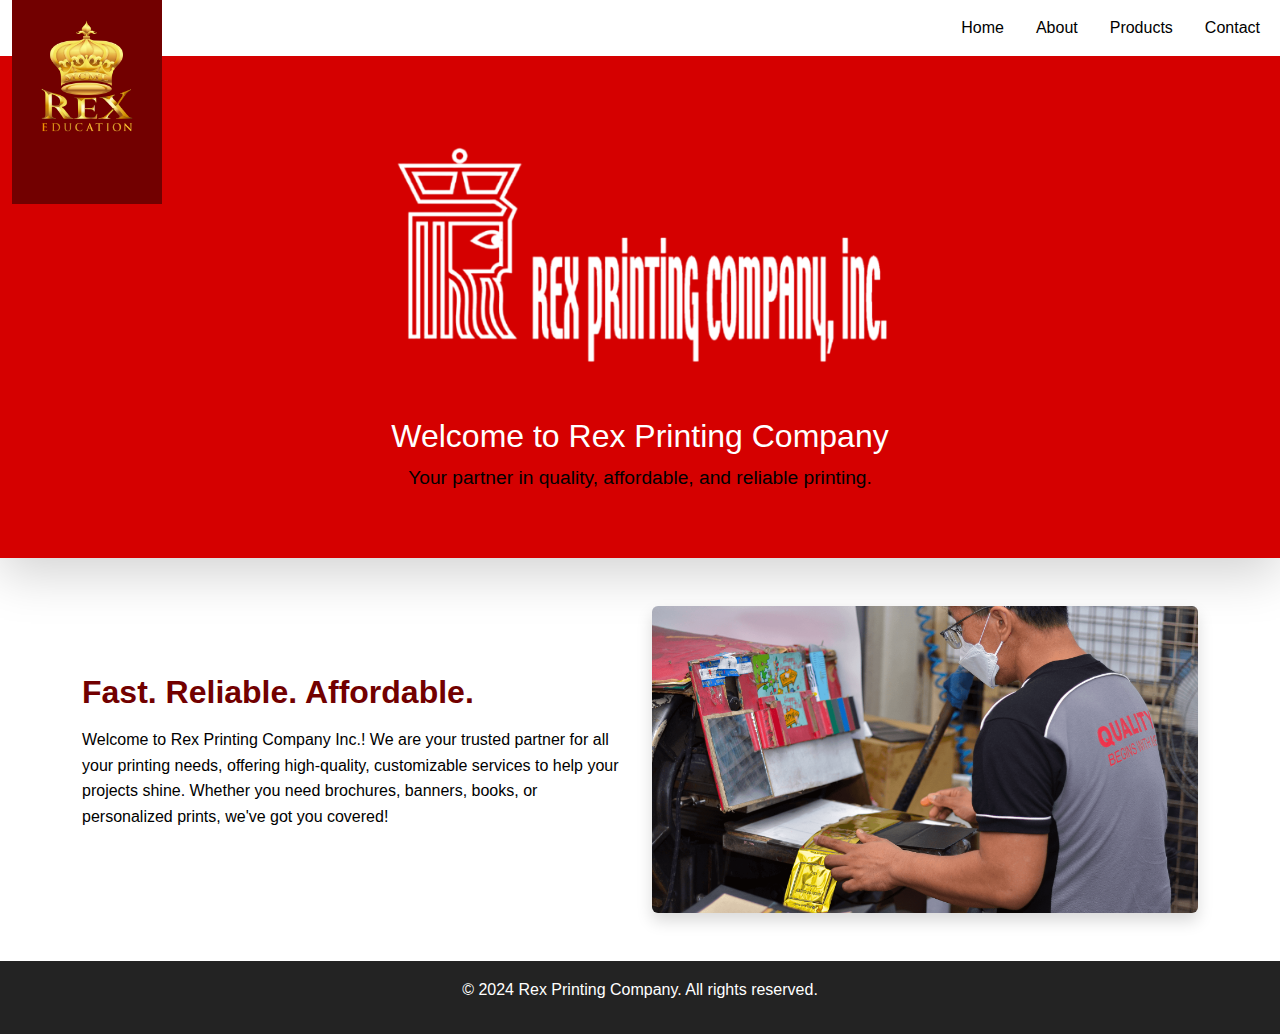
<file: index.html>
<!DOCTYPE html>
<html lang="en">
<head>
  <meta charset="UTF-8">
  <meta name="viewport" content="width=device-width, initial-scale=1.0">
  <link href="https://cdn.jsdelivr.net/npm/bootstrap@5.3.3/dist/css/bootstrap.min.css" rel="stylesheet" integrity="sha384-QWTKZyjpPEjISv5WaRU9OFeRpok6YctnYmDr5pNlyT2bRjXh0JMhjY6hW+ALEwIH" crossorigin="anonymous">
  <link rel="stylesheet" href="assets/css/style.css">
  <title>Rex Printing Company</title>
</head>
<body>
  <nav class="navbar navbar-expand navbar-dark" style="background-color: #ffffff;">
    <div class="container-fluid">
      <a class="navbar-brand" href="index.html">
        <img src="assets/img/logo.png" alt="Rex Education Logo" width="150" class="logo">
      </a>
      <button class="navbar-toggler" type="button" data-bs-toggle="collapse" data-bs-target="#navbarNav">
        <span class="navbar-toggler-icon"></span>
      </button>
      <div class="collapse navbar-collapse" id="navbarNav">
        <ul class="navbar-nav ms-auto">
          <li class="nav-item"><a class="nav-link" href="./index.html">Home</a></li>
          <li class="nav-item"><a class="nav-link" href="./pages/About/index.html">About</a></li>
          <li class="nav-item"><a class="nav-link" href="./pages/Menu/index.html">Products</a></li>
          <li class="nav-item"><a class="nav-link" href="./pages/Contact/index.html">Contact</a></li>
        </ul>
      </div>
    </div>
  </nav>

  <header class="text-center text-white py-5 shadow-lg" style="background-color: #d50000;">
    <img src="assets/img/banner.png" alt="banner" width="550" class="banner mb-4">
    <h1>Welcome to Rex Printing Company</h1>
    <p>Your partner in quality, affordable, and reliable printing.</p>
  </header>

  <main class="container my-5">
    <div class="row align-items-center">
      <div class="col-md-6">
        <h2>Fast. Reliable. Affordable.</h2>
        <p>Welcome to Rex Printing Company Inc.! We are your trusted partner for all your printing needs, offering high-quality, customizable services to help your projects shine. Whether you need brochures, banners, books, or personalized prints, we've got you covered!</p>
      </div>
      <div class="col-md-6">
        <img src="assets/img/Printing Services.png" alt="Printing Services" class="img-fluid rounded shadow">
      </div>
    </div>
  </main>

  <footer class="footer py-3" style="background-color: #232323;">
    <div class="container text-center text-white">
      <p class="footer">&copy; 2024 Rex Printing Company. All rights reserved.</p>
    </div>
  </footer>

  <script src="https://cdn.jsdelivr.net/npm/bootstrap@5.3.3/dist/js/bootstrap.bundle.min.js" integrity="sha384-YvpcrYf0tY3lHB60NNkmXc5s9fDVZLESaAA55NDzOxhy9GkcIdslK1eN7N6jIeHz" crossorigin="anonymous"></script>
</body>
</html>
</file>
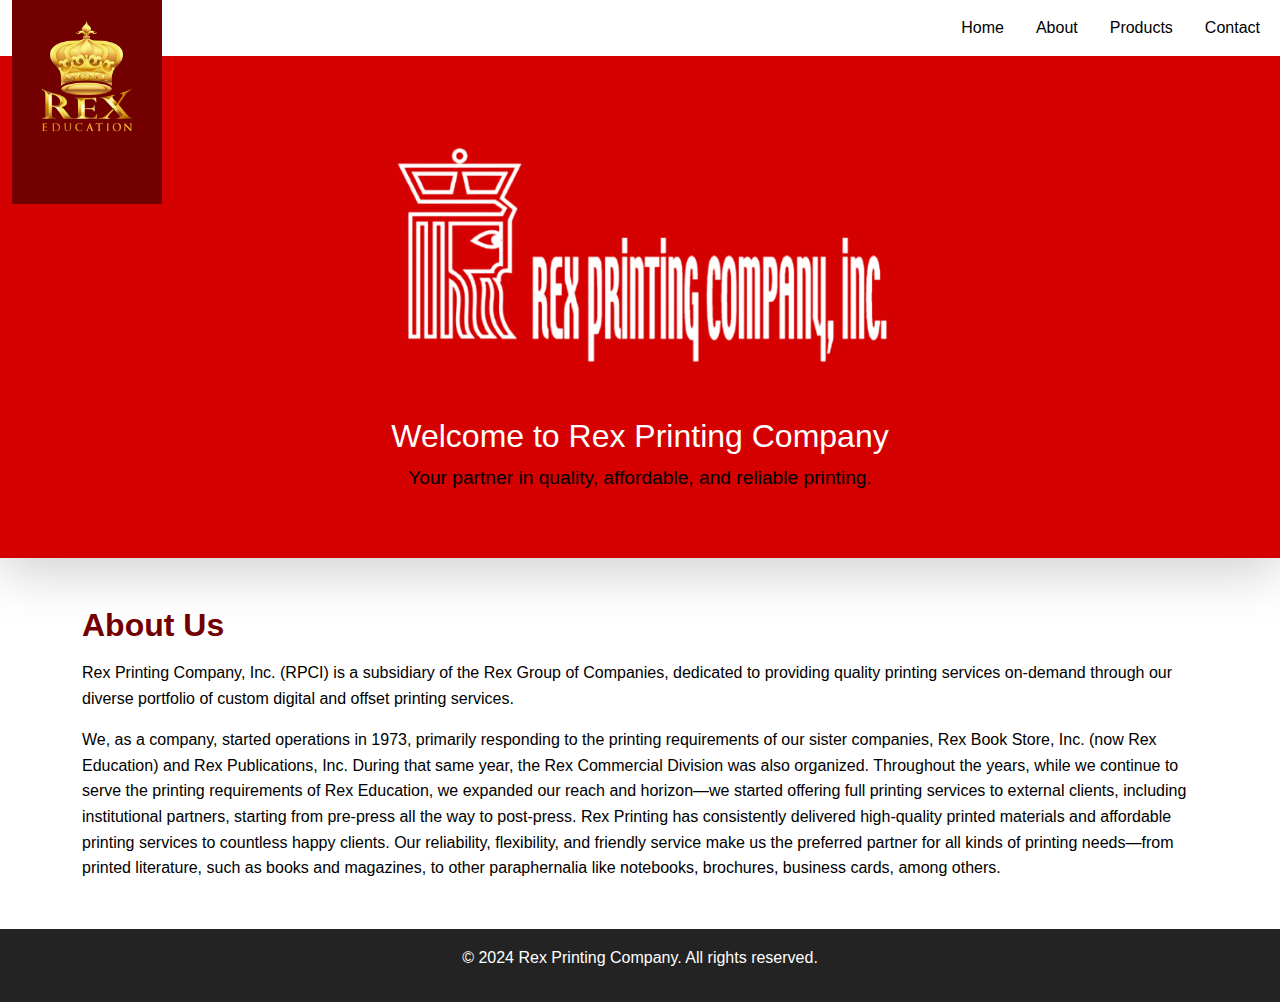
<file: pages/About/index.html>
<!DOCTYPE html>
<html lang="en">
<head>
  <meta charset="UTF-8">
  <meta name="viewport" content="width=device-width, initial-scale=1.0">
  <link href="https://cdn.jsdelivr.net/npm/bootstrap@5.3.3/dist/css/bootstrap.min.css" rel="stylesheet" integrity="sha384-QWTKZyjpPEjISv5WaRU9OFeRpok6YctnYmDr5pNlyT2bRjXh0JMhjY6hW+ALEwIH" crossorigin="anonymous">
  <link rel="stylesheet" href="assets/css/style.css">
  <title>Rex Printing Company</title>
</head>
<body>
  <nav class="navbar navbar-expand navbar-dark" style="background-color: #ffffff;">
    <div class="container-fluid">
      <a class="navbar-brand" href="index.html">
        <img src="assets/img/logo.png" alt="Rex Education Logo" width="150" class="logo">
      </a>
      <button class="navbar-toggler" type="button" data-bs-toggle="collapse" data-bs-target="#navbarNav">
        <span class="navbar-toggler-icon"></span>
      </button>
      <div class="collapse navbar-collapse" id="navbarNav">
        <ul class="navbar-nav ms-auto">
          <li class="nav-item"><a class="nav-link" href="../../index.html">Home</a></li>
          <li class="nav-item"><a class="nav-link" href="/pages/About/index.html">About</a></li>
          <li class="nav-item"><a class="nav-link" href="../../pages/Menu/index.html">Products</a></li>
          <li class="nav-item"><a class="nav-link" href="../../pages/Contact/index.html">Contact</a></li>
        </ul>
      </div>
    </div>
  </nav>

  <header class="text-center text-white py-5 shadow-lg" style="background-color: #d50000;">
    <img src="assets/img/banner.png" alt="banner" width="550" class="banner mb-4">
    <h1>Welcome to Rex Printing Company</h1>
    <p>Your partner in quality, affordable, and reliable printing.</p>
  </header>
  <main class="container my-5">
    <h2>About Us</h2>
    <p>Rex Printing Company, Inc. (RPCI) is a subsidiary of the Rex Group of Companies, dedicated to providing quality printing services on-demand through our diverse portfolio of custom digital and offset printing services.</p>
    <p>We, as a company,  started operations in 1973, primarily responding to the printing requirements of our sister companies, Rex Book Store, Inc. (now Rex Education) and Rex Publications, Inc. During that same year, the Rex Commercial Division was also organized. Throughout the years, while we continue to serve the printing requirements of Rex Education, we expanded our reach and horizon—we started offering full printing services to external clients, including institutional partners, starting from pre-press all the way to post-press. Rex Printing has consistently delivered high-quality printed materials and affordable printing services to countless happy clients. Our reliability, flexibility, and friendly service make us the preferred partner for all kinds of printing needs—from printed literature, such as books and magazines, to other paraphernalia like notebooks, brochures, business cards, among others.</p>
  </main>
  <footer class="footer py-3" style="background-color: #232323;">
    <div class="container text-center text-white">
      <p class="footer">&copy; 2024 Rex Printing Company. All rights reserved.</p>
    </div>
  </footer>
  <script src="https://cdn.jsdelivr.net/npm/bootstrap@5.3.3/dist/js/bootstrap.bundle.min.js" integrity="sha384-YvpcrYf0tY3lHB60NNkmXc5s9fDVZLESaAA55NDzOxhy9GkcIdslK1eN7N6jIeHz" crossorigin="anonymous"></script>
</body>
</html>
</file>
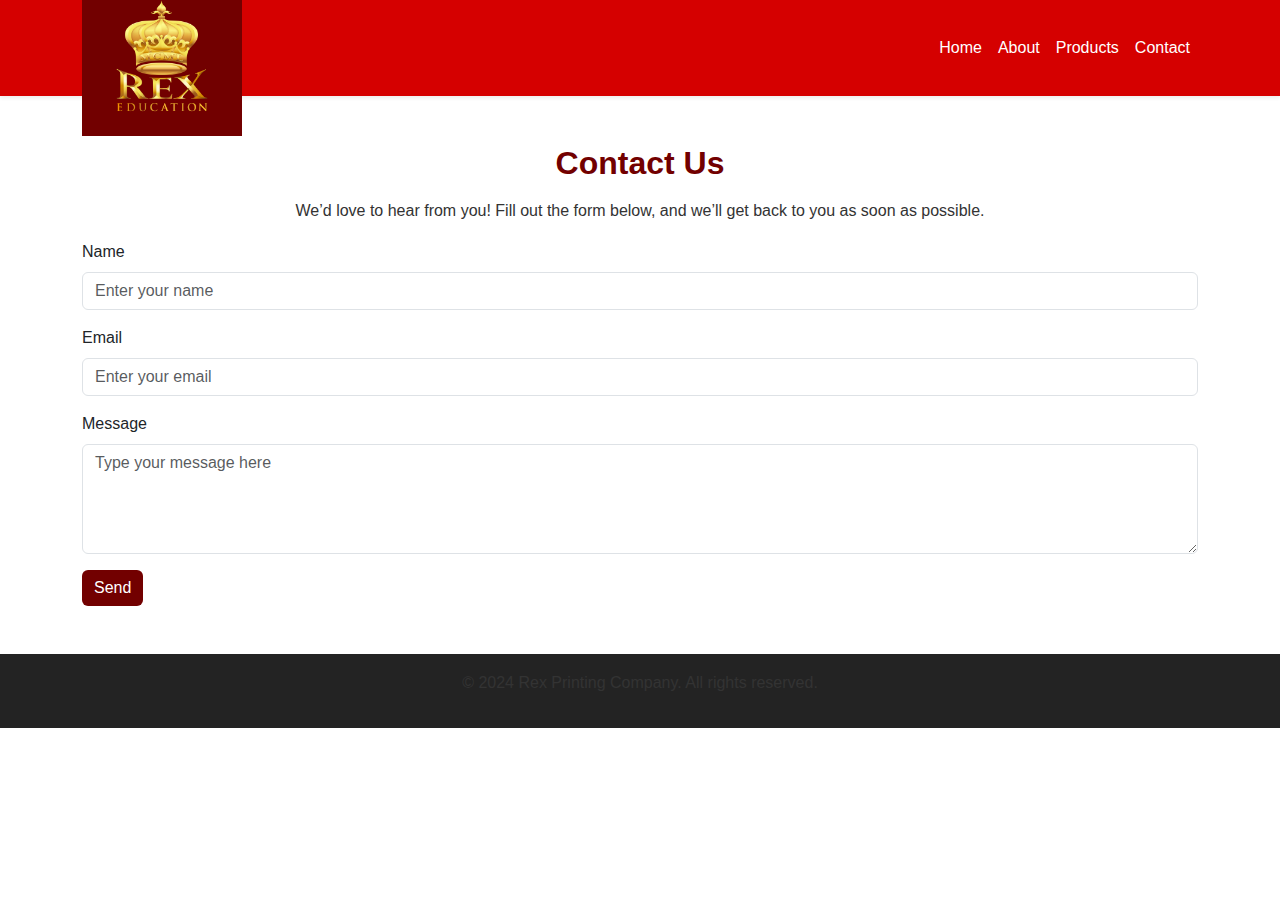
<file: pages/Contact/index.html>
<!DOCTYPE html>
<html lang="en">
<head>
  <meta charset="UTF-8">
  <meta name="viewport" content="width=device-width, initial-scale=1.0">
  <link href="https://cdn.jsdelivr.net/npm/bootstrap@5.3.3/dist/css/bootstrap.min.css" rel="stylesheet" integrity="sha384-QWTKZyjpPEjISv5WaRU9OFeRpok6YctnYmDr5pNlyT2bRjXh0JMhjY6hW+ALEwIH" crossorigin="anonymous">
  <link rel="stylesheet" href="assets/css/style.css">
  <title>Rex Printing Company</title>
</head>
<body>
  
  <nav class="navbar navbar-expand-lg navbar-light shadow-sm" style="background-color: #d50000;">
    <div class="container">
      <a class="navbar-brand" href="index.html">
        <img src="assets/img/logo.png" alt="Rex Education Logo" width="150" class="logo">
      </a>
      <button class="navbar-toggler" type="button" data-bs-toggle="collapse" data-bs-target="#navbarNav" aria-controls="navbarNav" aria-expanded="false" aria-label="Toggle navigation">
        <span class="navbar-toggler-icon"></span>
      </button>
      <div class="collapse navbar-collapse" id="navbarNav">
        <ul class="navbar-nav ms-auto">
          <li class="nav-item"><a class="nav-link" href="../../index.html">Home</a></li>
          <li class="nav-item"><a class="nav-link" href="../../pages/About/index.html">About</a></li>
          <li class="nav-item"><a class="nav-link" href="../../pages/Menu/index.html">Products</a></li>
          <li class="nav-item"><a class="nav-link" href="/pages/Contact/index.html">Contact</a></li>
        </ul>
      </div>
    </div>
  </nav>

  
  <main class="container my-5">
    <h2 class="text-center">Contact Us</h2>
    <p class="text-center">We’d love to hear from you! Fill out the form below, and we’ll get back to you as soon as possible.</p>
    <form>
      <div class="mb-3">
        <label for="name" class="form-label">Name</label>
        <input type="text" class="form-control" id="name" placeholder="Enter your name" required>
      </div>
      <div class="mb-3">
        <label for="email" class="form-label">Email</label>
        <input type="email" class="form-control" id="email" placeholder="Enter your email" required>
      </div>
      <div class="mb-3">
        <label for="message" class="form-label">Message</label>
        <textarea class="form-control" id="message" rows="4" placeholder="Type your message here" required></textarea>
      </div>
      <button type="submit" class="btn btn-danger">Send</button>
    </form>
  </main>

  
  <footer class="footer py-3" style="background-color: #232323;" >
    <div class="container text-center text-white">
      <p>&copy; 2024 Rex Printing Company. All rights reserved.</p>
    </div>
  </footer>

  
  <script src="https://cdn.jsdelivr.net/npm/bootstrap@5.3.3/dist/js/bootstrap.bundle.min.js" integrity="sha384-YvpcrYf0tY3lHB60NNkmXc5s9fDVZLESaAA55NDzOxhy9GkcIdslK1eN7N6jIeHz" crossorigin="anonymous"></script>
</body>
</html>
</file>
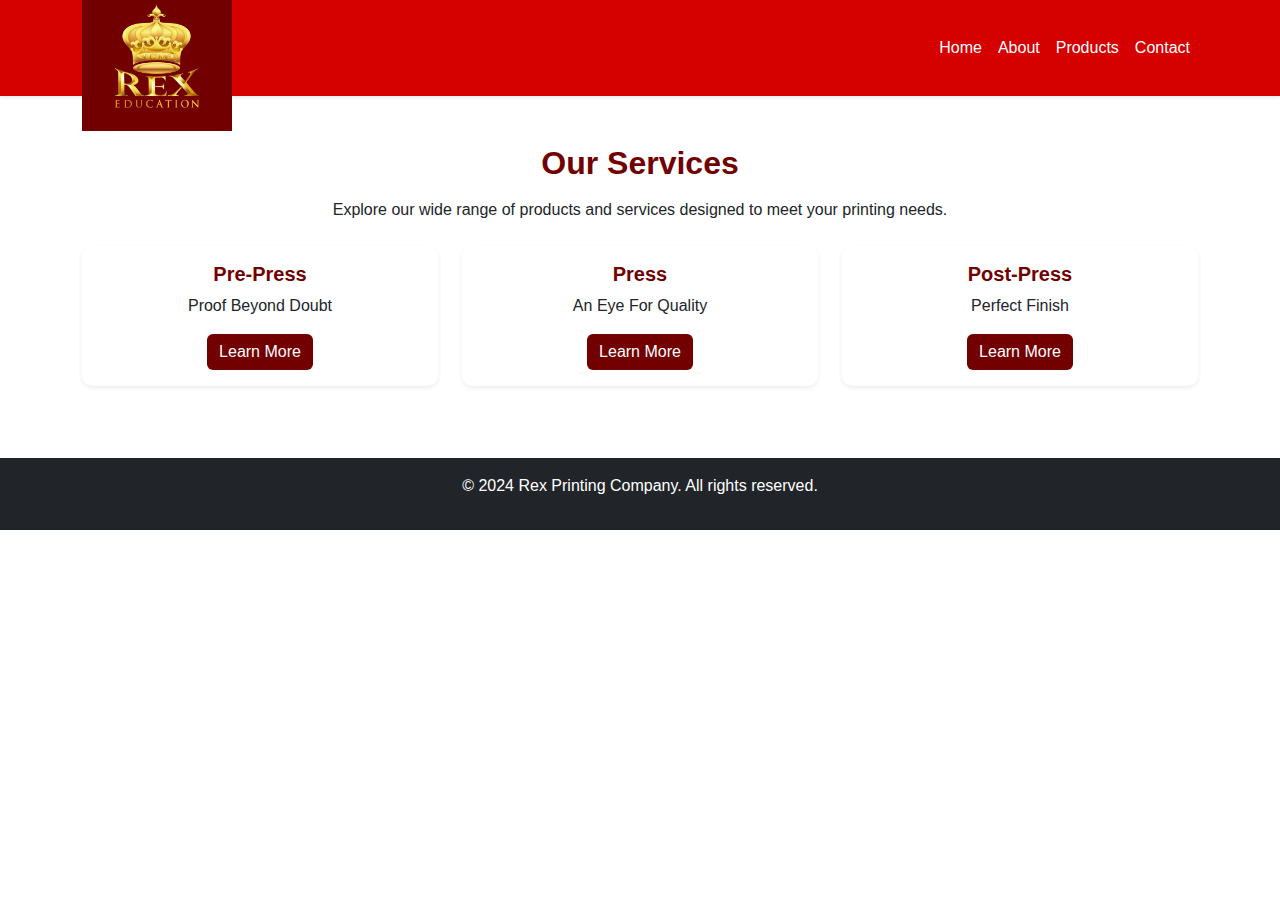
<file: pages/Menu/index.html>
<!DOCTYPE html>
<html lang="en">
<head>
  <meta charset="UTF-8">
  <meta name="viewport" content="width=device-width, initial-scale=1.0">
  <link href="https://cdn.jsdelivr.net/npm/bootstrap@5.3.3/dist/css/bootstrap.min.css" rel="stylesheet" integrity="sha384-QWTKZyjpPEjISv5WaRU9OFeRpok6YctnYmDr5pNlyT2bRjXh0JMhjY6hW+ALEwIH" crossorigin="anonymous">
  <link rel="stylesheet" href="assets/css/style.css">
  <title>Rex Printing Company</title>
</head>
<body>
 
  <nav class="navbar navbar-expand-lg navbar-light shadow-sm" style="background-color: #d50000;">
    <div class="container">
      <a class="navbar-brand" href="index.html">
        <img src="assets/img/logo.png" alt="Rex Printing Logo" width="150">
      </a>
      <button class="navbar-toggler" type="button" data-bs-toggle="collapse" data-bs-target="#navbarNav" aria-controls="navbarNav" aria-expanded="false" aria-label="Toggle navigation">
        <span class="navbar-toggler-icon"></span>
      </button>
      <div class="collapse navbar-collapse" id="navbarNav">
        <ul class="navbar-nav ms-auto">
          <li class="nav-item"><a class="nav-link" href="../../index.html">Home</a></li>
          <li class="nav-item"><a class="nav-link" href="../../pages/About/index.html">About</a></li>
          <li class="nav-item"><a class="nav-link" href="/pages/Menu/index.html">Products</a></li>
          <li class="nav-item"><a class="nav-link" href="../../pages/Contact/index.html">Contact</a></li>
        </ul>
      </div>
    </div>
  </nav>


  <main class="container my-5">
    <h2 class="text-center">Our Services</h2>
    <p class="text-center mb-4">Explore our wide range of products and services designed to meet your printing needs.</p>

    <div class="row">
   
      <div class="col-md-4 mb-4">
        <div class="card shadow-sm">
          <div class="card-body text-center">
            <h5 class="card-title">Pre-Press</h5>
            <p class="card-text">Proof Beyond Doubt</p>
            <button class="btn btn-danger" data-bs-toggle="modal" data-bs-target="#product1Modal">Learn More</button>
          </div>
        </div>
      </div>

      <div class="modal fade" id="product1Modal" tabindex="-1" aria-labelledby="product1ModalLabel" aria-hidden="true">
        <div class="modal-dialog">
          <div class="modal-content">
            <div class="modal-header">
              <h5 class="modal-title" id="product1ModalLabel">Pre-Press</h5>
              <button type="button" class="btn-close" data-bs-dismiss="modal" aria-label="Close"></button>
            </div>
            <div class="modal-body">
              <p>No more long waiting times and washed-out proofs with our color-perfect digital output. With our expert staff and up-to-date equipment and graphic software, we process and produce digital imposition, press proofs, and plates that will match every client’s high-quality standards.</p>
            </div>
          </div>
        </div>
      </div>

 
      <div class="col-md-4 mb-4">
        <div class="card shadow-sm">
          <div class="card-body text-center">
            <h5 class="card-title">Press</h5>
            <p class="card-text">An Eye For Quality</p>
            <button class="btn btn-danger" data-bs-toggle="modal" data-bs-target="#product2Modal">Learn More</button>
          </div>
        </div>
      </div>


      <div class="modal fade" id="product2Modal" tabindex="-1" aria-labelledby="product2ModalLabel" aria-hidden="true">
        <div class="modal-dialog">
          <div class="modal-content">
            <div class="modal-header">
              <h5 class="modal-title" id="product2ModalLabel">Press</h5>
              <button type="button" class="btn-close" data-bs-dismiss="modal" aria-label="Close"></button>
            </div>
            <div class="modal-body">
              <p>See your materials come to life in full, vivid color. Our state-of-the-art machines can handle maximum paper sizes at high running speeds, ensuring that small- and big-volume printing jobs are completed accurately and efficiently.</p>
            </div>
          </div>
        </div>
      </div>


      <div class="col-md-4 mb-4">
        <div class="card shadow-sm">
          <div class="card-body text-center">
            <h5 class="card-title">Post-Press</h5>
            <p class="card-text">Perfect Finish</p>
            <button class="btn btn-danger" data-bs-toggle="modal" data-bs-target="#product3Modal">Learn More</button>
          </div>
        </div>
      </div>


      <div class="modal fade" id="product3Modal" tabindex="-1" aria-labelledby="product3ModalLabel" aria-hidden="true">
        <div class="modal-dialog">
          <div class="modal-content">
            <div class="modal-header">
              <h5 class="modal-title" id="product3ModalLabel">Post-Press</h5>
              <button type="button" class="btn-close" data-bs-dismiss="modal" aria-label="Close"></button>
            </div>
            <div class="modal-body">
              <p>Complementing our flawlessly printed material our precision-finished processes. From cutting and folding to gathering, binding, and trimming, all post-press tasks are completed at consistent quality by our highly proficient team.</p>
            </div>
          </div>
        </div>
      </div>
    </div>
  </main>


  <footer class="footer py-3 bg-dark text-white">
    <div class="container text-center">
      <p>&copy; 2024 Rex Printing Company. All rights reserved.</p>
    </div>
  </footer>


  <script src="https://cdn.jsdelivr.net/npm/bootstrap@5.3.3/dist/js/bootstrap.bundle.min.js" integrity="sha384-YvpcrYf0tY3lHB60NNkmXc5s9fDVZLESaAA55NDzOxhy9GkcIdslK1eN7N6jIeHz" crossorigin="anonymous"></script>
</body>
</html>
</file>
<file: assets/css/style.css>
* {
    margin: 0;
    padding: 0;
    box-sizing: border-box;
    font-family: 'Trebuchet MS', 'Lucida Sans Unicode', 'Lucida Grande', 'Lucida Sans', Arial, sans-serif;
}
.navbar-brand {
    background-color: #720000;
    height: 13rem;
    margin-top: -1rem;
    margin-bottom: -10rem;
    margin-right: 1rem;

}

.nav-link {
    color: rgb(0, 0, 0);
    margin-left: 1rem;
    transition: color 0.3s;
}

.nav-link:hover {
    color: #d50000;
}

.banner{
    max-width: 100%;
    height: auto;
    margin-bottom: 1rem;
}

header h1 {
    font-size: 2rem;
    margin-bottom: 0.5rem;
}

header p {
    font-size: 1.2rem;
}


h2 {
    color: #720000;
    font-weight: bold;
    margin-bottom: 1rem;
}

p {
    font-size: 1rem;
    line-height: 1.6;
    color: #000000;
}

.footer{
    background-color: #232323;
    color: white;
    text-align: center;
}

.footer py-3 {
    margin: 0;
    font-size: 0.9rem;
}
</file>
<file: pages/About/assets/css/style.css>
* {
    margin: 0;
    padding: 0;
    box-sizing: border-box;
    font-family: 'Trebuchet MS', 'Lucida Sans Unicode', 'Lucida Grande', 'Lucida Sans', Arial, sans-serif;
}
.navbar-brand {
    background-color: #720000;
    height: 13rem;
    margin-top: -1rem;
    margin-bottom: -10rem;
    margin-right: 1rem;

}

.nav-link {
    color: rgb(0, 0, 0);
    margin-left: 1rem;
    transition: color 0.3s;
}

.nav-link:hover {
    color: #d50000;
}

.banner{
    max-width: 100%;
    height: auto;
    margin-bottom: 1rem;
}

header h1 {
    font-size: 2rem;
    margin-bottom: 0.5rem;
}

header p {
    font-size: 1.2rem;
}


h2 {
    color: #720000;
    font-weight: bold;
    margin-bottom: 1rem;
}

p {
    font-size: 1rem;
    line-height: 1.6;
    color: #000000;
}

.footer{
    background-color: #232323;
    color: white;
    text-align: center;
}

.footer py-3 {
    margin: 0;
    font-size: 0.9rem;
}
</file>
<file: pages/Contact/assets/css/style.css>
* {
    margin: 0;
    padding: 0;
    box-sizing: border-box;
    font-family: 'Trebuchet MS', 'Lucida Sans Unicode', 'Lucida Grande', 'Lucida Sans', Arial, sans-serif;
}


.navbar-brand {
    margin-top: -2rem;
    margin-bottom: -3rem;
    margin-right: 1rem;
    background-color: #720000;
    padding: 5px;
}

.navbar-light .nav-link {
    color: #ffffff;
    font-weight: 500;
    transition: color 0.3s ease-in-out;
}

.navbar-light .nav-link:hover {
    color: #f7ff18;
}


h2 {
    color: #720000;
    font-weight: bold;
    margin-bottom: 1rem;
}

p {
    font-size: 1rem;
    line-height: 1.6;
    color: #333;
}


.btn-danger {
    background-color: #720000;
    border: none;
    transition: 0.3s;
}

.btn-danger:hover {
    background-color: #d50000;
}


.container text-center text-white{
    background-color: #232323;
    color: #fff;
    font-size: 0.9rem;
}

.footer py-3 {
    margin: 0;
}


@media (max-width: 768px) {
    .navbar-brand {
        width: 100px;
    }

    h2 {
        font-size: 1.5rem;
    }

    p {
        font-size: 0.9rem;
    }
}
</file>
<file: pages/Menu/assets/css/style.css>
* {
    margin: 0;
    padding: 0;
    box-sizing: border-box;
    font-family: 'Trebuchet MS', Arial, sans-serif;
}

.navbar-brand img {
    margin-top: -2rem;
    margin-bottom: -3rem;
    margin-right: 1rem;
    background-color: #720000;
    padding: 5px;
}

.navbar-light .nav-link {
    color: #ffffff;
    font-weight: 500;
    transition: 0.3s;
}

.navbar-light .nav-link:hover {
    color: #f7ff18;
}

h2 {
    color: #720000;
    font-weight: bold;
    margin-bottom: 1rem;
}

.card {
    border: none;
    border-radius: 10px;
    overflow: hidden;
}

.card-title {
    color: #720000;
    font-weight: bold;
}

.btn-danger {
    background-color: #720000;
    border: none;
    transition: 0.3s;
}

.btn-danger:hover {
    background-color: #d50000;
}

.container text-center {
    background-color: #232323;
    color: #fff;
    font-size: 0.9rem;
}

@media (max-width: 768px) {
    h2 {
        font-size: 1.5rem;
    }

    .card-text {
        font-size: 0.9rem;
    }
}
</file>
